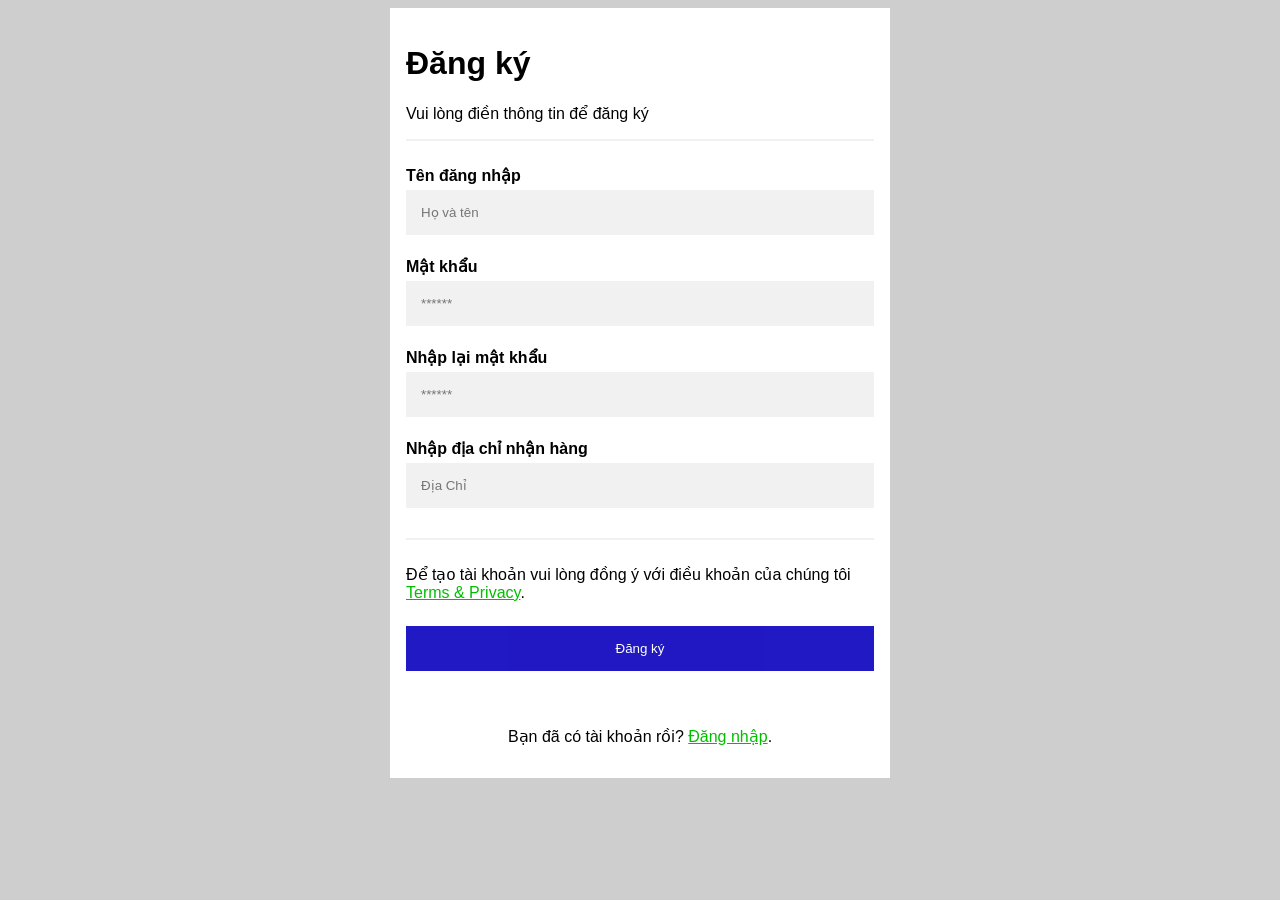
<file: dkyform.html>
<!DOCTYPE html>
<html lang="en">
  <head>
    <meta charset="UTF-8" />
    <meta http-equiv="X-UA-Compatible" content="IE=edge" />
    <meta name="viewport" content="width=device-width, initial-scale=1.0" />
    <title>Document</title>
    <link rel="stylesheet" href="./CSS.STYLE/dkyform.css" />
  </head>
  <body>
    <form id="form">
      <div class="register">
        <h1>Đăng ký</h1>
        <p>Vui lòng điền thông tin để đăng ký</p>
        <hr />
        <label for="username"><b>Tên đăng nhập</b></label>
        <input
          type="text"
          placeholder="Họ và tên"
          name="username"
          id="username"
        />
        <label for="password"><b>Mật khẩu</b></label>
        <input
          type="password"
          placeholder="******"
          name="password"
          id="password"
        />
        <label for="password-repeat"><b>Nhập lại mật khẩu</b></label>
        <input
          type="password"
          placeholder="******"
          name="password-repeat"
          id="password-repeat"
        />
        <label for="username"><b>Nhập địa chỉ nhận hàng</b></label>
        <input
          type="text"
          placeholder="Địa Chỉ"
          name="username"
          id="username"
        />
        <hr />
        <p>
          Để tạo tài khoản vui lòng đồng ý với điều khoản của chúng tôi
          <a href="">Terms & Privacy</a>.
        </p>
        <a href=""><button type="submit" class="submit">Đăng ký</button></a>
      </div>
      <div class="register login">
        <p>
          Bạn đã có tài khoản rồi? <a class="btn-login" href="#">Đăng nhập</a>.
        </p>
      </div>
    </form>

    <script src="./APP.JS/dkyform.js"></script>
  </body>
</html>
</file>
<file: CSS.STYLE/dkyform.css>
body {
  font-family: Arial, sans-serif;
  background-color: #cecece;
}
a {
  color: #00bd00;
}
* {
  box-sizing: border-box;
}
.register {
  width: 500px;
  padding: 16px;
  margin: 0 auto;
  background-color: white;
}
input[type="text"],
input[type="password"] {
  width: 100%;
  padding: 15px;
  margin: 5px 0 22px 0;
  display: inline-block;
  border: none;
  background: #f1f1f1;
}
input[type="text"]:focus,
input[type="password"]:focus {
  background-color: #ddd;
  outline: none;
}
hr {
  border: 1px solid #f1f1f1;
  margin-bottom: 25px;
}
.submit {
  background-color: #0900bd;
  color: white;
  padding: 15px 18px;
  margin: 8px 0;
  border: none;
  cursor: pointer;
  width: 100%;
  opacity: 0.9;
}
.submit:hover {
  opacity: 1;
}
.login {
  background-color: #ffffff;
  text-align: center;
}
</file>
